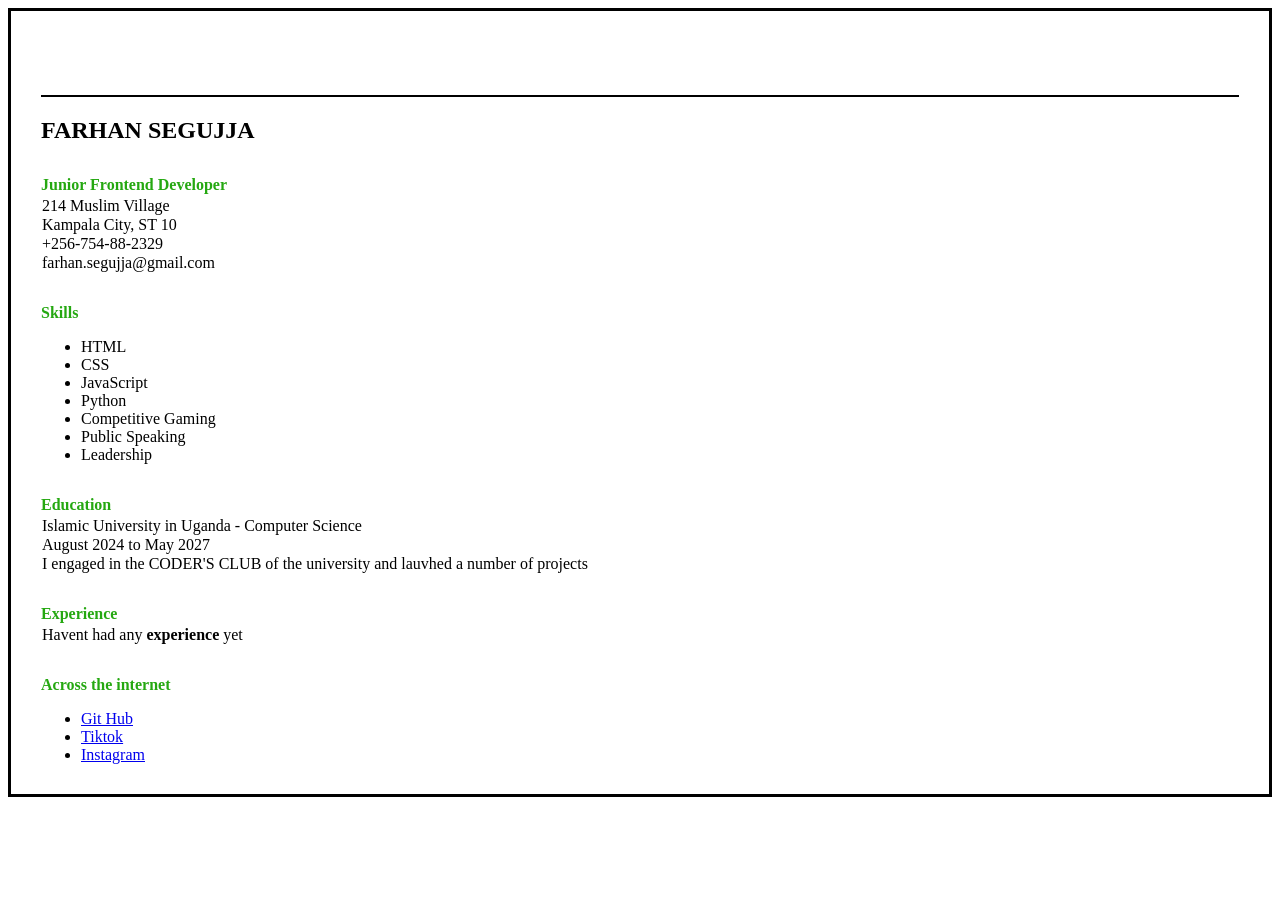
<file: 1. Single-Page-CV/index.html>
<!DOCTYPE html>
<html lang="en">
<head>
    <meta charset="UTF-8">
    <meta name="viewport" content="width=device-width, initial-scale=1.0">
    <title>Single-Page CV</title>
    <meta property="og:title" content="Welcome to My Website" />
    <meta property="og:description" content="Learn Python, Django, and Web Development with Farhan." />
    <meta property="og:type" content="website" />
    <link rel="icon" href="./assets/my_passport_pic.jpg">

    <style>
        p{margin: 1px;
        }
        h4{
            color: rgb(37, 168, 17);
            margin-bottom: 3px;
            margin-top: 2rem;
        }
    </style>

</head>
<body style="border: solid;">
    <br><br><br>
    <section style="margin: 30px;">
    <div style= "color: black; background-color: black; height: 2px;"></div>

    <h2>FARHAN SEGUJJA</h2>
    <h4>Junior Frontend Developer</h4>

    <section id="address_info">
    <p>214 Muslim Village</p>
    <p>Kampala City, ST 10</p>
    <p>+256-754-88-2329</p>
    <p>farhan.segujja@gmail.com</p>
    </section>

    <h4>Skills</h4>
    <ul>
        <li>HTML</li>
        <li>CSS</li>
        <li>JavaScript</li>
        <li>Python</li>
        <li>Competitive Gaming</li>
        <li>Public Speaking</li>
        <li>Leadership</li>
    </ul>

    <h4>Education</h4>
    <p>Islamic University in Uganda - Computer Science</p>
    <p>August 2024 to May 2027</p>
    <p>I engaged in the CODER'S CLUB of the university and lauvhed a number of projects</p>

    <h4>Experience</h4>
    <p>Havent had any <b>experience</b> yet</p>

    <h4>Across the internet</h4>
    <ul>
    <li><a href="https://github.com/Al-Farhan-Seg">Git Hub</a></li>
    <li><a href="https://www.tiktok.com/@alfarhan_seg?_t=ZM-90mfLYHVvhb&_r=1">Tiktok</a></li>
    <li><a href="https://www.instagram.com/alfarhan_seg?igsh=MWJmN2pxN3hlZzQwdg==">Instagram</a></li>


    </ul>
    </section>


</body>
</html>
</file>
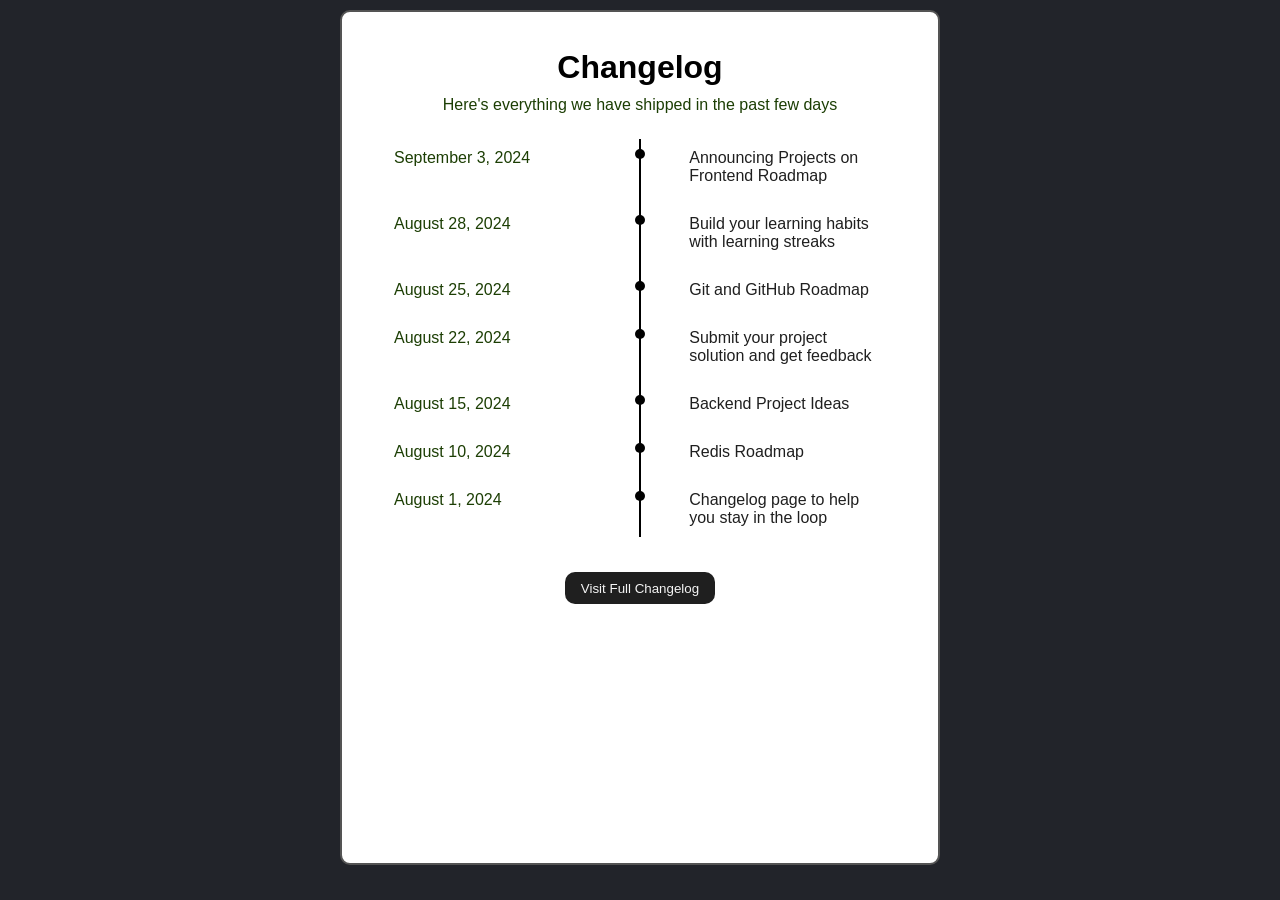
<file: 4. Changelog Component/index.html>
<!DOCTYPE html>
<html lang="en">
<head>
    <meta charset="UTF-8">
    <meta name="viewport" content="width=device-width, initial-scale=1.0">
    <title>Changelog Component</title>
    <link rel="stylesheet" href="./styles.css">
    <link rel="icon" href="./assets/changelog_fav.png" type="image/png">
</head>
<body>
    <div id="container">
        <h1 id="top-text">Changelog</h1>
        <p id="top-brief">Here's everything we have shipped in the past few days</p>

        <div class="cg"> 

            <div class="changelog">
                <div class="changelog-date">September 3, 2024</div>
                <div class="changelog-content">Announcing Projects on Frontend Roadmap</div>
            </div>
            
            <div class="changelog">
                <div class="changelog-date">August 28, 2024</div>
                <div class="changelog-content">Build your learning habits with learning streaks</div>
            </div>
            
            <div class="changelog">
                <div class="changelog-date">August 25, 2024</div>
                <div class="changelog-content">Git and GitHub Roadmap</div>
            </div>
            
            <div class="changelog">
                <div class="changelog-date">August 22, 2024</div>
                <div class="changelog-content">Submit your project solution and get feedback</div>
            </div>
            
            <div class="changelog">
                <div class="changelog-date">August 15, 2024</div>
                <div class="changelog-content">Backend Project Ideas</div>
            </div>
            
            <div class="changelog">
                <div class="changelog-date">August 10, 2024</div>
                <div class="changelog-content">Redis Roadmap</div>
            </div>
            
            <div class="changelog">
                <div class="changelog-date">August 1, 2024</div>
                <div class="changelog-content">Changelog page to help you stay in the loop</div>
            </div>
        </div>


        <button id="cta">Visit Full Changelog</button>
    </div>
</body>
</html>
</file>
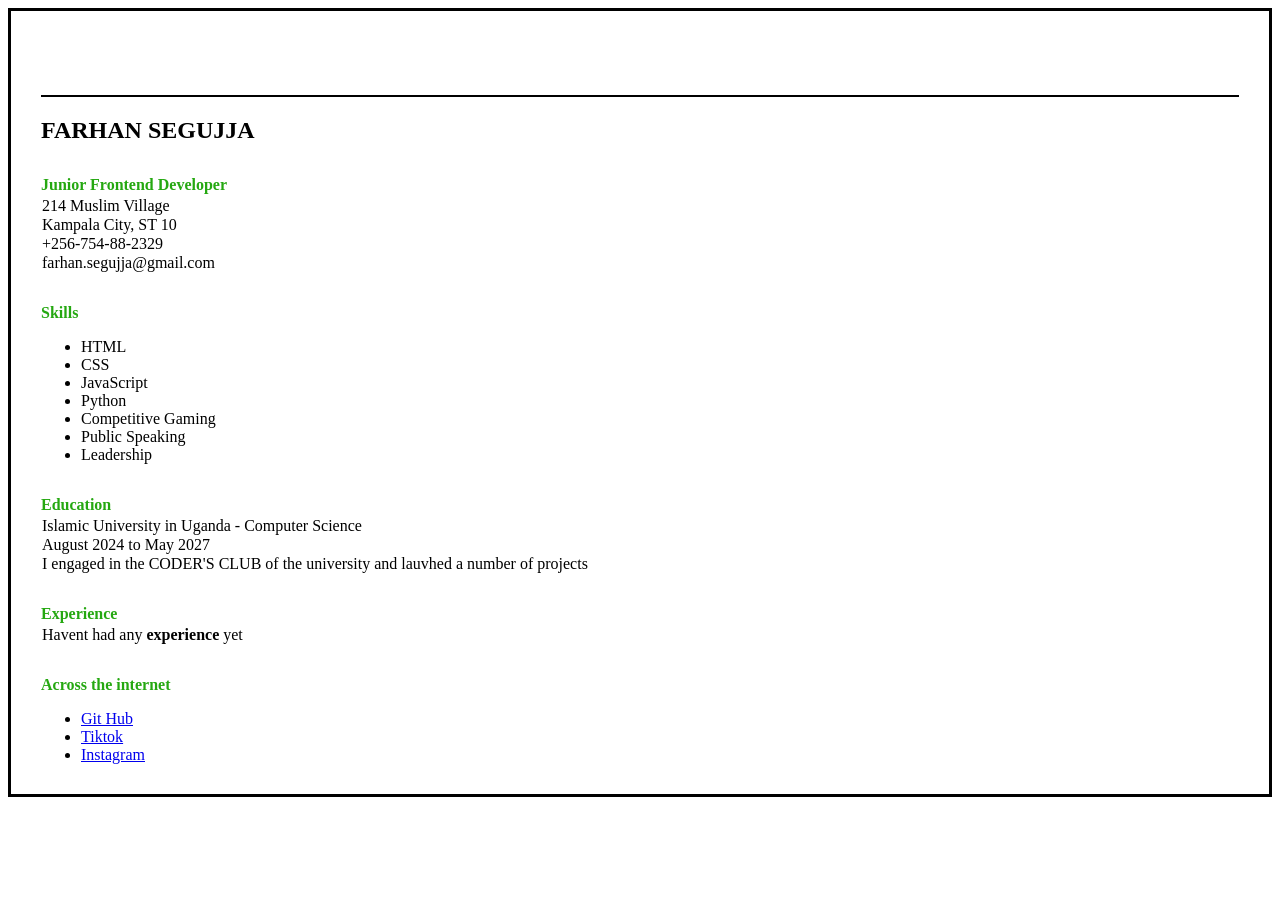
<file: 1. Single-Page-CV/Single-Page CV.html>
<!DOCTYPE html>
<html lang="en">
<head>
    <meta charset="UTF-8">
    <meta name="viewport" content="width=device-width, initial-scale=1.0">
    <title>Single-Page CV</title>
    <meta property="og:title" content="Welcome to My Website" />
    <meta property="og:description" content="Learn Python, Django, and Web Development with Farhan." />
    <meta property="og:type" content="website" />
    <link rel="icon" href="assets/my_passport_pic.jpg">

    <style>
        p{margin: 1px;
        }
        h4{
            color: rgb(37, 168, 17);
            margin-bottom: 3px;
            margin-top: 2rem;
        }
    </style>

</head>
<body style="border: solid;">
    <br><br><br>
    <section style="margin: 30px;">
    <div style= "color: black; background-color: black; height: 2px;"></div>

    <h2>FARHAN SEGUJJA</h2>
    <h4>Junior Frontend Developer</h4>

    <section id="address_info">
    <p>214 Muslim Village</p>
    <p>Kampala City, ST 10</p>
    <p>+256-754-88-2329</p>
    <p>farhan.segujja@gmail.com</p>
    </section>

    <h4>Skills</h4>
    <ul>
        <li>HTML</li>
        <li>CSS</li>
        <li>JavaScript</li>
        <li>Python</li>
        <li>Competitive Gaming</li>
        <li>Public Speaking</li>
        <li>Leadership</li>
    </ul>

    <h4>Education</h4>
    <p>Islamic University in Uganda - Computer Science</p>
    <p>August 2024 to May 2027</p>
    <p>I engaged in the CODER'S CLUB of the university and lauvhed a number of projects</p>

    <h4>Experience</h4>
    <p>Havent had any <b>experience</b> yet</p>

    <h4>Across the internet</h4>
    <ul>
    <li><a href="https://github.com/Al-Farhan-Seg">Git Hub</a></li>
    <li><a href="https://www.tiktok.com/@alfarhan_seg?_t=ZM-90mfLYHVvhb&_r=1">Tiktok</a></li>
    <li><a href="https://www.instagram.com/alfarhan_seg?igsh=MWJmN2pxN3hlZzQwdg==">Instagram</a></li>


    </ul>
    </section>


</body>
</html>
</file>
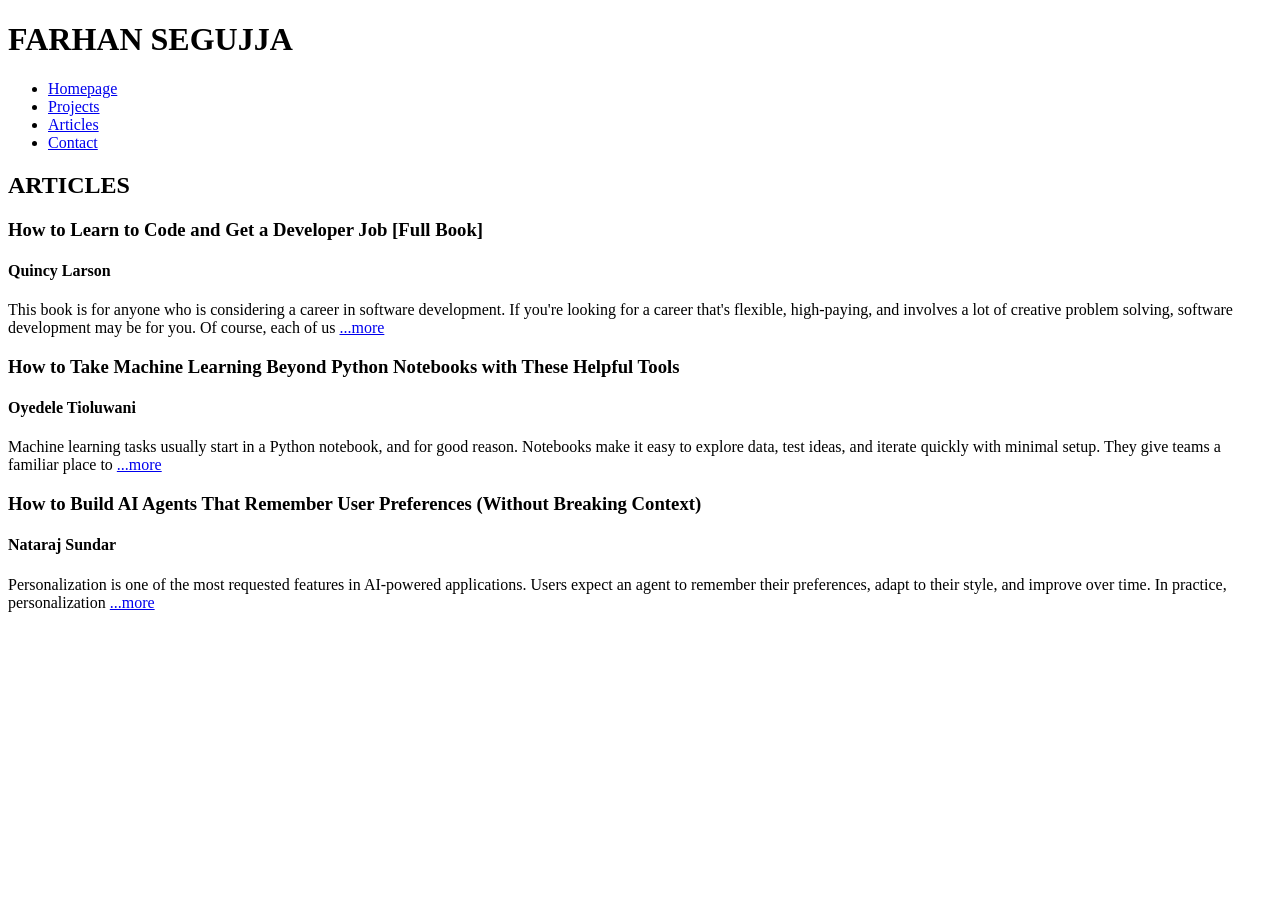
<file: 2. Basic-HTML-Website/articles.html>
<!DOCTYPE html>
<html lang="en">
<head>
    <meta charset="UTF-8">
    <meta name="viewport" content="width=device-width, initial-scale=1.0">
    <title>Basic HTML Website</title>
    <link rel="icon" href="./assets/splash_color.png">
</head>
<body>
    <h1>FARHAN SEGUJJA</h1>
    <header>
        <nav>
            <ul>
                <li><a href="homepage.html">Homepage</a></li>
                <li><a href="projects.html">Projects</a></li>
                <li><a href="articles.html">Articles</a></li>
                <li><a href="contact.html">Contact</a></li>
            </ul>
        </nav>
    </header>

    <h2>ARTICLES</h2>
    <section>

        <div>
            <h3>How to Learn to Code and Get a Developer Job [Full Book]</h3>
            <h4>Quincy Larson</h4>
            <p>This book is for anyone who is considering a career in software development. If you're looking for a career that's flexible, high-paying, and involves a lot of creative problem solving, software development may be for you. Of course, each of us <a href="https://www.freecodecamp.org/news/learn-to-code-book/" target="_blank">...more</a></p>
        </div>
        <div>
            <h3>How to Take Machine Learning Beyond Python Notebooks with These Helpful Tools</h3>
            <h4>Oyedele Tioluwani</h4>
            <p>Machine learning tasks usually start in a Python notebook, and for good reason. Notebooks make it easy to explore data, test ideas, and iterate quickly with minimal setup. They give teams a familiar place to <a href="https://www.freecodecamp.org/news/how-to-take-machine-learning-beyond-python-notebooks-with-these-helpful-tools/" target="_blank">...more</a></p>
        </div>
        <div>
            <h3>How to Build AI Agents That Remember User Preferences (Without Breaking Context)</h3>
            <h4>Nataraj Sundar</h4>
            <p>Personalization is one of the most requested features in AI-powered applications. Users expect an agent to remember their preferences, adapt to their style, and improve over time. In practice, personalization <a href="https://www.freecodecamp.org/news/learn-to-code-book/" target="_blank">...more</a></p>
        </div>
        <div></div>
        

    </section>
    
</body>
</html>
</file>
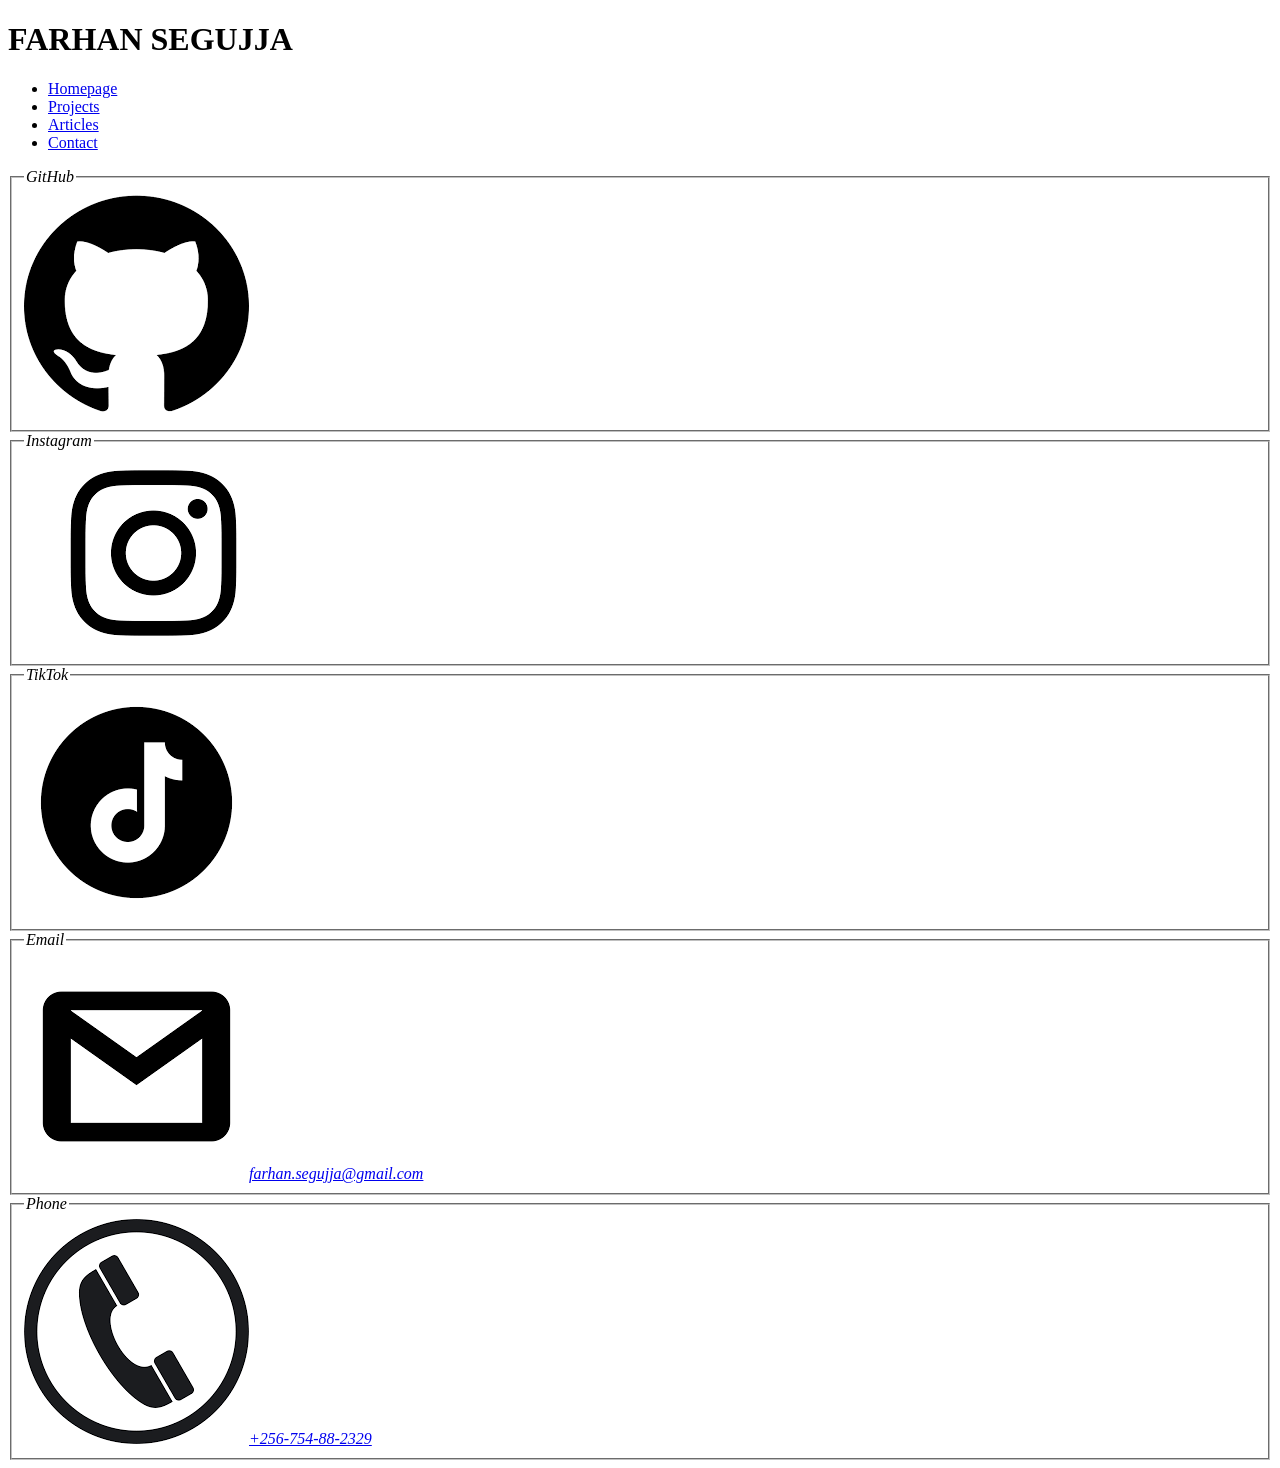
<file: 2. Basic-HTML-Website/contact.html>
<!DOCTYPE html>
<html lang="en">
<head>
    <meta charset="UTF-8">
    <meta name="viewport" content="width=device-width, initial-scale=1.0">
    <title>Basic HTML Website</title>
    <link rel="icon" href="./assets/splash_color.png">
</head>
<body>
    <h1>FARHAN SEGUJJA</h1>
    <header>
        <nav>
            <ul>
                <li><a href="homepage.html">Homepage</a></li>
                <li><a href="projects.html">Projects</a></li>
                <li><a href="articles.html">Articles</a></li>
                <li><a href="contact.html">Contact</a></li>
            </ul>
        </nav>
    </header>

    <address>
        <fieldset>
            <legend>GitHub</legend>
            <a href="https://www.github.com/Al-Farhan-Seg" target="_blank"><img src="./images/github logo.png" alt=""></a>
        </fieldset>
        <fieldset>
            <legend>Instagram</legend>
            <a href="https://www.instagram.com/alfarhan_seg/" target="_blank"><img src="./images/instagram_logo.png" alt=""></a>
        </fieldset>
        <fieldset>
            <legend>TikTok</legend>
            <a href="https://www.tiktok.com/@alfarhan_seg" target="_blank"><img src="./images/tiktok_logo.png" alt=""></a>
        </fieldset>
        <fieldset>
            <legend>Email</legend>
            <a href="mailto:farhan.segujja@gmail.com" target="_blank"><img src="./images/gmail_logo.png" alt="">farhan.segujja@gmail.com</a>
        </fieldset>
        <fieldset>
            <legend>Phone</legend>
            <a href="tel:+256754882329" target="_blank"><img src="./images/phone_logo.png" alt="">+256-754-88-2329</a>
        </fieldset>
    </address>
</body>
</html>
</file>
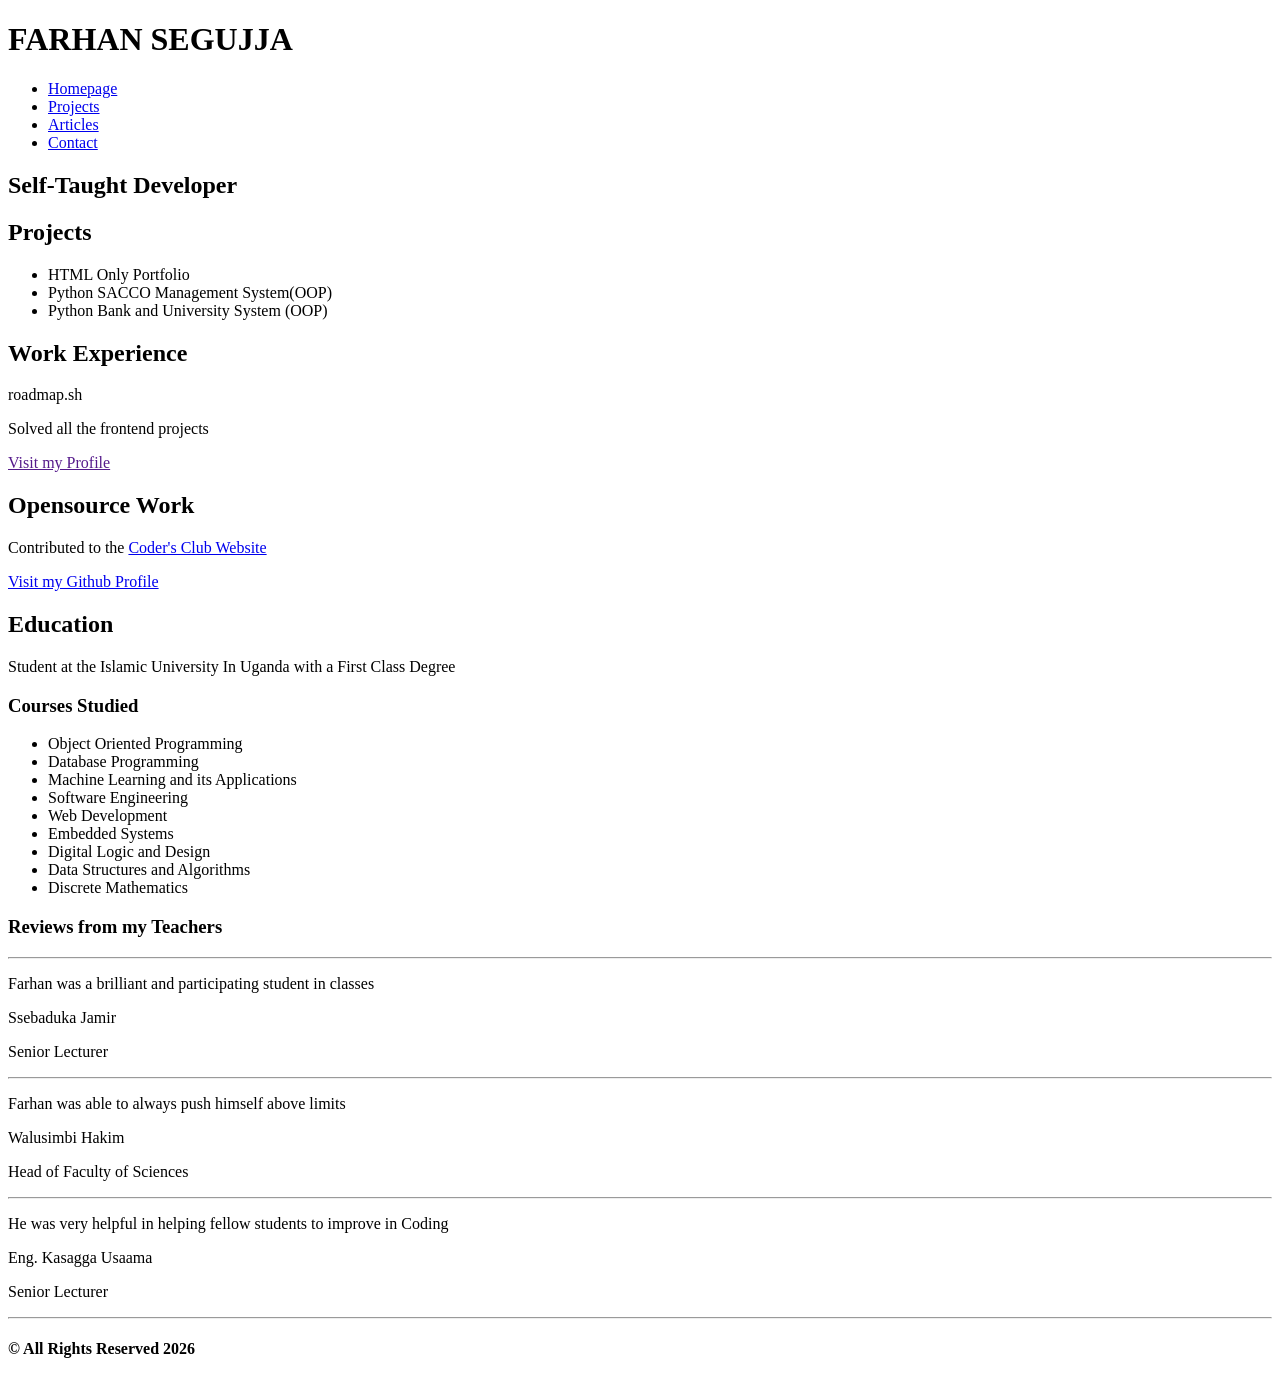
<file: 2. Basic-HTML-Website/homepage.html>
<!DOCTYPE html>
<html lang="en">
<head>
    <meta charset="UTF-8">
    <meta name="viewport" content="width=device-width, initial-scale=1.0">
    <title>Basic HTML Website</title>
    <link rel="icon" href="./assets/splash_color.png">
</head>
<body>
    <h1>FARHAN SEGUJJA</h1>
    <header>
        <nav>
            <ul>
                <li><a href="homepage.html">Homepage</a></li>
                <li><a href="projects.html">Projects</a></li>
                <li><a href="articles.html">Articles</a></li>
                <li><a href="contact.html">Contact</a></li>
            </ul>
        </nav>
    </header>
    

    <h2>Self-Taught Developer</h2>

    <section>
        <h2>Projects</h2>
        <ul>
            <li>HTML Only Portfolio</li>
            <li>Python SACCO Management System(OOP)</li>
            <li>Python Bank and University System (OOP)</li>
        </ul>
    </section>

    <section>
        <div>
            <h2>Work Experience</h2>
            <p>roadmap.sh</p>
            <p>Solved all the frontend projects</p>
            <a href="">Visit my Profile</a>
        </div>
        <div>
            <h2>Opensource Work</h2>
            <p>Contributed to the <a href="https://www.codersug.com/">Coder's Club Website</a></p>
            <a href="https://www.github.com/Al-Farhan-Seg">Visit my Github Profile</a>
        </div>
    </section>

    <section>
        <h2>Education</h2>
        <p>Student at the Islamic University In Uganda with a First Class Degree</p>

        <h3>Courses Studied</h3>
        <ul>
            <li>Object Oriented Programming</li>
            <li>Database Programming</li>
            <li>Machine Learning and its Applications</li>
            <li>Software Engineering</li>
            <li>Web Development</li>
            <li>Embedded Systems</li>
            <li>Digital Logic and Design</li>
            <li>Data Structures and Algorithms</li>
            <li>Discrete Mathematics</li>
        </ul>
    </section>

    <footer>
        <h3>Reviews from my Teachers</h3><hr>

        <div>
            <p>Farhan was a brilliant and participating student in classes</p>
            <p>Ssebaduka Jamir</p>
            <p>Senior Lecturer</p>
        </div><hr>
        <div>
            <p>Farhan was able to always push himself above limits</p>
            <p>Walusimbi Hakim</p>
            <p>Head of Faculty of Sciences</p>
        </div><hr>
        <div>
            <p>He was very helpful in helping fellow students to improve in Coding</p>
            <p>Eng. Kasagga Usaama</p>
            <p>Senior Lecturer</p>
        </div><hr>
        
        <h4>&copy; All Rights Reserved 2026</h4>
    </footer>
</body>
</html>
</file>
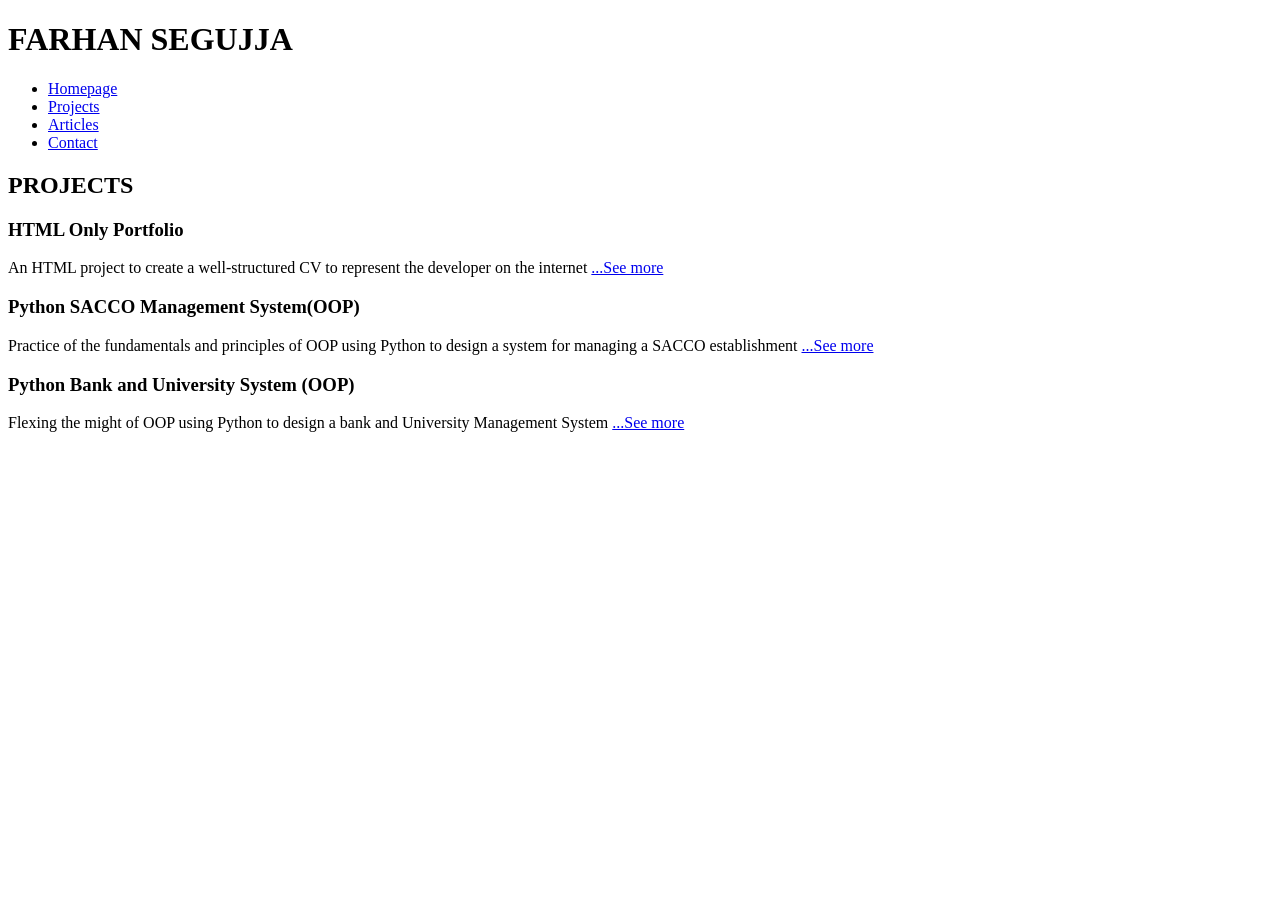
<file: 2. Basic-HTML-Website/projects.html>
<!DOCTYPE html>
<html lang="en">
<head>
    <meta charset="UTF-8">
    <meta name="viewport" content="width=device-width, initial-scale=1.0">
    <title>Basic HTML Website</title>
    <link rel="icon" href="./assets/splash_color.png">
</head>
<body>
    <h1>FARHAN SEGUJJA</h1>
    <header>
        <nav>
            <ul>
                <li><a href="homepage.html">Homepage</a></li>
                <li><a href="projects.html">Projects</a></li>
                <li><a href="articles.html">Articles</a></li>
                <li><a href="contact.html">Contact</a></li>
            </ul>
        </nav>
    </header>

    <h2>PROJECTS</h2>
    <section>
        <div>
            <h3>HTML Only Portfolio</h3>
            <p>An HTML project to create a well-structured CV to represent the developer on the internet <a href="https://github.com/Al-Farhan-Seg/roadmap.sh-Projects/tree/main/1.%20Single-Page-CV">...See more</a></p>
        </div>
        <div>
            <h3>Python SACCO Management System(OOP)</h3>
            <p>Practice of the fundamentals and principles of OOP using Python to design a system for managing a SACCO establishment <a href="https://github.com/Al-Farhan-Seg/SACCO-Project">...See more</a></p>
        </div>
        <div>
            <h3>Python Bank and University System (OOP)</h3>
            <p>Flexing the might of OOP using Python to design a bank and University Management System <a href="https://github.com/Al-Farhan-Seg/ChatGPT-practice">...See more</a></p>
        </div>
        
        
    </section>
</body>
</html>
</file>
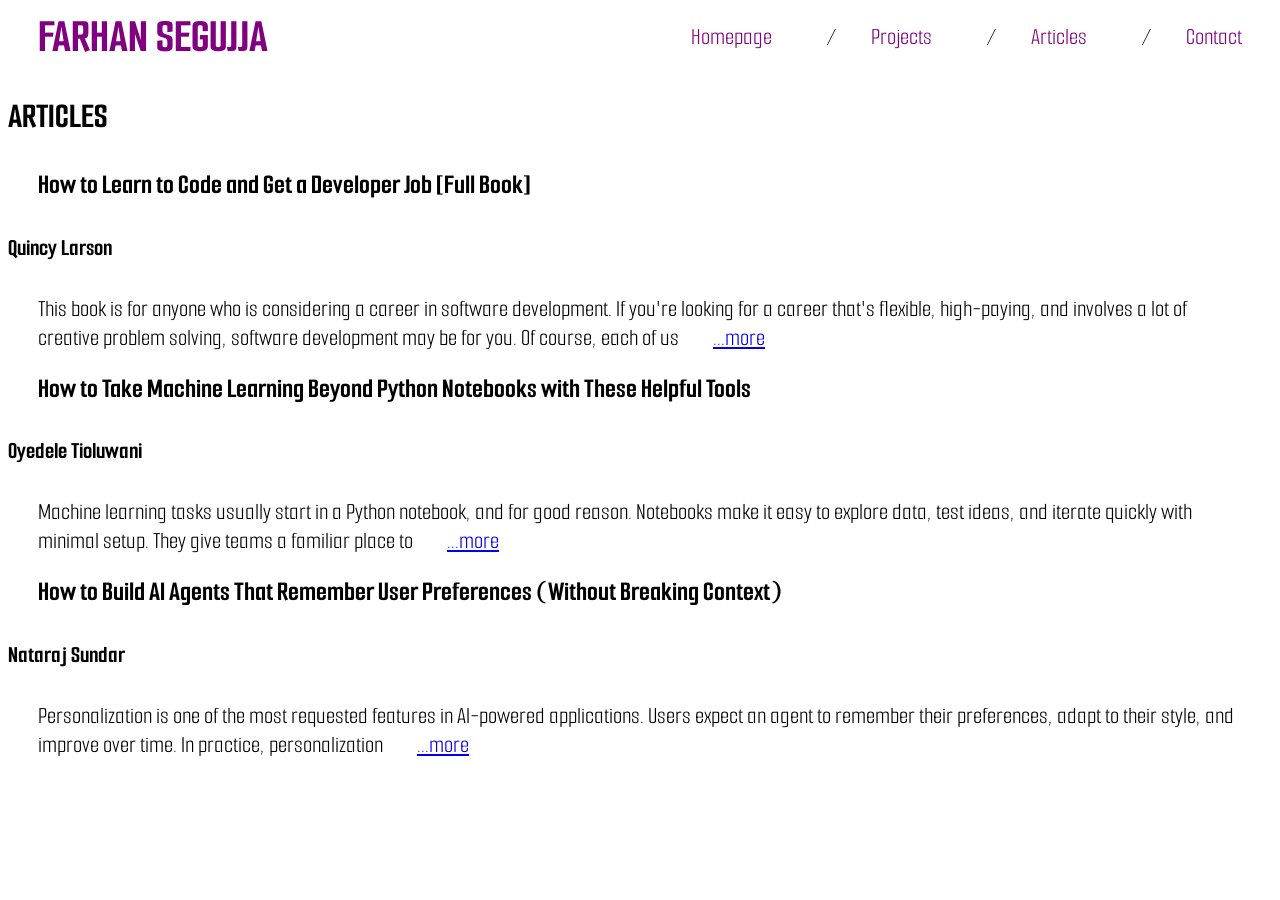
<file: 3. Personal-Portfolio/articles.html>
<!DOCTYPE html>
<html lang="en">
<head>
    <meta charset="UTF-8">
    <meta name="viewport" content="width=device-width, initial-scale=1.0">
    <link rel="preconnect" href="https://fonts.googleapis.com">
    <link rel="preconnect" href="https://fonts.gstatic.com" crossorigin>
    <link href="https://fonts.googleapis.com/css2?family=Alfa+Slab+One&family=BBH+Sans+Bartle&family=Licorice&family=Playwrite+DE+Grund+Guides&family=Smooch+Sans:wght@100..900&display=swap&family=Playwrite+DE+SAS:wght@100..400&family=Tajawal:wght@200;300;400;500;700;800;900&display=swap" rel="stylesheet">
    <title>Basic HTML Website</title>
    <link rel="stylesheet" href="./styles.css">
    <link rel="icon" href="./assets/lion_png.png">
</head>
<body>
    <header>
        <h1><a href="homepage.html">FARHAN SEGUJJA</a></h1>
        <nav>
            <ul class="navigation">
                <li><a href="homepage.html">Homepage</a></li>
                <li><a href="projects.html"> Projects </a></li>
                <li><a href="articles.html">Articles </a></li>
                <li><a href="contact.html">Contact </a></li>
            </ul>
        </nav>
    </header>

    <h2>ARTICLES</h2>
    <section>

        <div>
            <h3>How to Learn to Code and Get a Developer Job [Full Book]</h3>
            <h4>Quincy Larson</h4>
            <p>This book is for anyone who is considering a career in software development. If you're looking for a career that's flexible, high-paying, and involves a lot of creative problem solving, software development may be for you. Of course, each of us <a href="https://www.freecodecamp.org/news/learn-to-code-book/" target="_blank">...more</a></p>
        </div>
        <div>
            <h3>How to Take Machine Learning Beyond Python Notebooks with These Helpful Tools</h3>
            <h4>Oyedele Tioluwani</h4>
            <p>Machine learning tasks usually start in a Python notebook, and for good reason. Notebooks make it easy to explore data, test ideas, and iterate quickly with minimal setup. They give teams a familiar place to <a href="https://www.freecodecamp.org/news/how-to-take-machine-learning-beyond-python-notebooks-with-these-helpful-tools/" target="_blank">...more</a></p>
        </div>
        <div>
            <h3>How to Build AI Agents That Remember User Preferences (Without Breaking Context)</h3>
            <h4>Nataraj Sundar</h4>
            <p>Personalization is one of the most requested features in AI-powered applications. Users expect an agent to remember their preferences, adapt to their style, and improve over time. In practice, personalization <a href="https://www.freecodecamp.org/news/learn-to-code-book/" target="_blank">...more</a></p>
        </div>
        <div></div>
        

    </section>
    
</body>
</html>
</file>
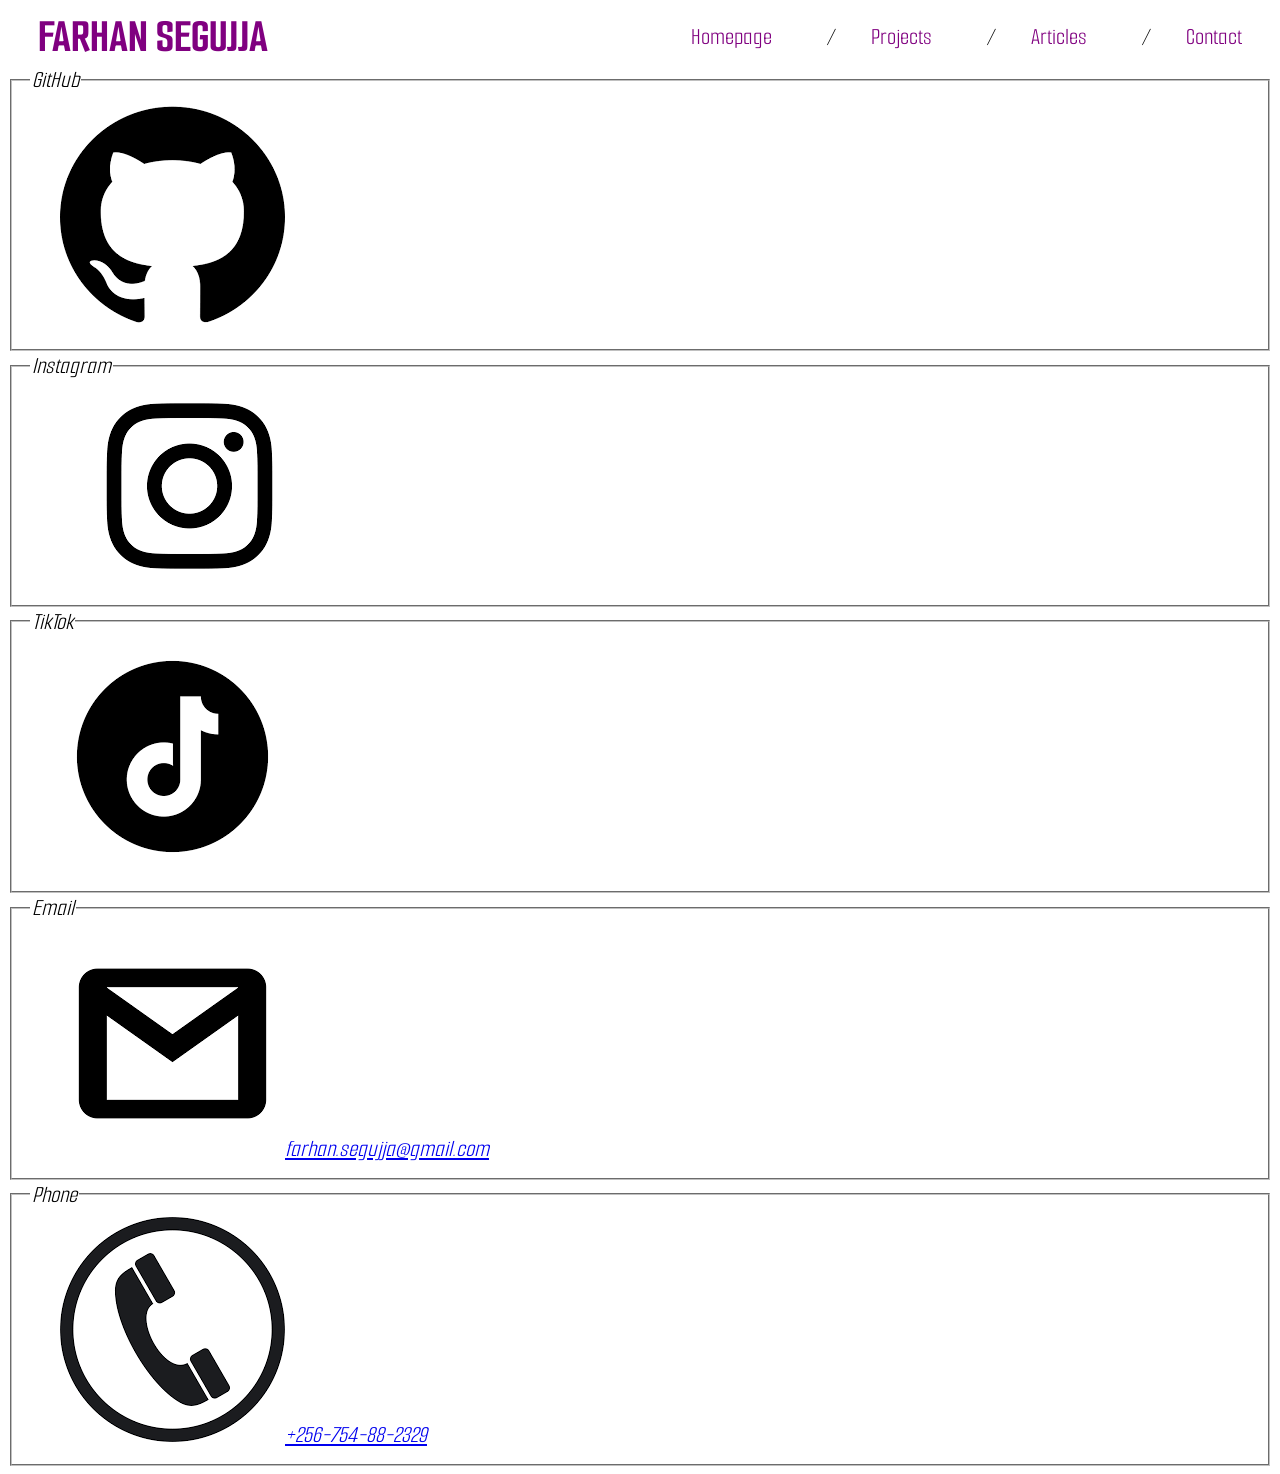
<file: 3. Personal-Portfolio/contact.html>
<!DOCTYPE html>
<html lang="en">
<head>
    <meta charset="UTF-8">
    <meta name="viewport" content="width=device-width, initial-scale=1.0">
    <link rel="preconnect" href="https://fonts.googleapis.com">
    <link rel="preconnect" href="https://fonts.gstatic.com" crossorigin>
    <link href="https://fonts.googleapis.com/css2?family=Alfa+Slab+One&family=BBH+Sans+Bartle&family=Licorice&family=Playwrite+DE+Grund+Guides&family=Smooch+Sans:wght@100..900&display=swap&family=Playwrite+DE+SAS:wght@100..400&family=Tajawal:wght@200;300;400;500;700;800;900&display=swap" rel="stylesheet">
    <title>Basic HTML Website</title>
    <link rel="stylesheet" href="./styles.css">
    <link rel="icon" href="./assets/lion_png.png">
</head>
<body>
    <header>
        <h1><a href="homepage.html">FARHAN SEGUJJA</a></h1>
        <nav>
            <ul class="navigation">
                <li><a href="homepage.html">Homepage</a></li>
                <li><a href="projects.html"> Projects </a></li>
                <li><a href="articles.html">Articles </a></li>
                <li><a href="contact.html">Contact </a></li>
            </ul>
        </nav>
    </header>

    <address>
        <fieldset>
            <legend>GitHub</legend>
            <a href="https://www.github.com/Al-Farhan-Seg" target="_blank"><img src="./images/github logo.png" alt=""></a>
        </fieldset>
        <fieldset>
            <legend>Instagram</legend>
            <a href="https://www.instagram.com/alfarhan_seg/" target="_blank"><img src="./images/instagram_logo.png" alt=""></a>
        </fieldset>
        <fieldset>
            <legend>TikTok</legend>
            <a href="https://www.tiktok.com/@alfarhan_seg" target="_blank"><img src="./images/tiktok_logo.png" alt=""></a>
        </fieldset>
        <fieldset>
            <legend>Email</legend>
            <a href="mailto:farhan.segujja@gmail.com" target="_blank"><img src="./images/gmail_logo.png" alt="">farhan.segujja@gmail.com</a>
        </fieldset>
        <fieldset>
            <legend>Phone</legend>
            <a href="tel:+256754882329" target="_blank"><img src="./images/phone_logo.png" alt="">+256-754-88-2329</a>
        </fieldset>
    </address>
</body>
</html>
</file>
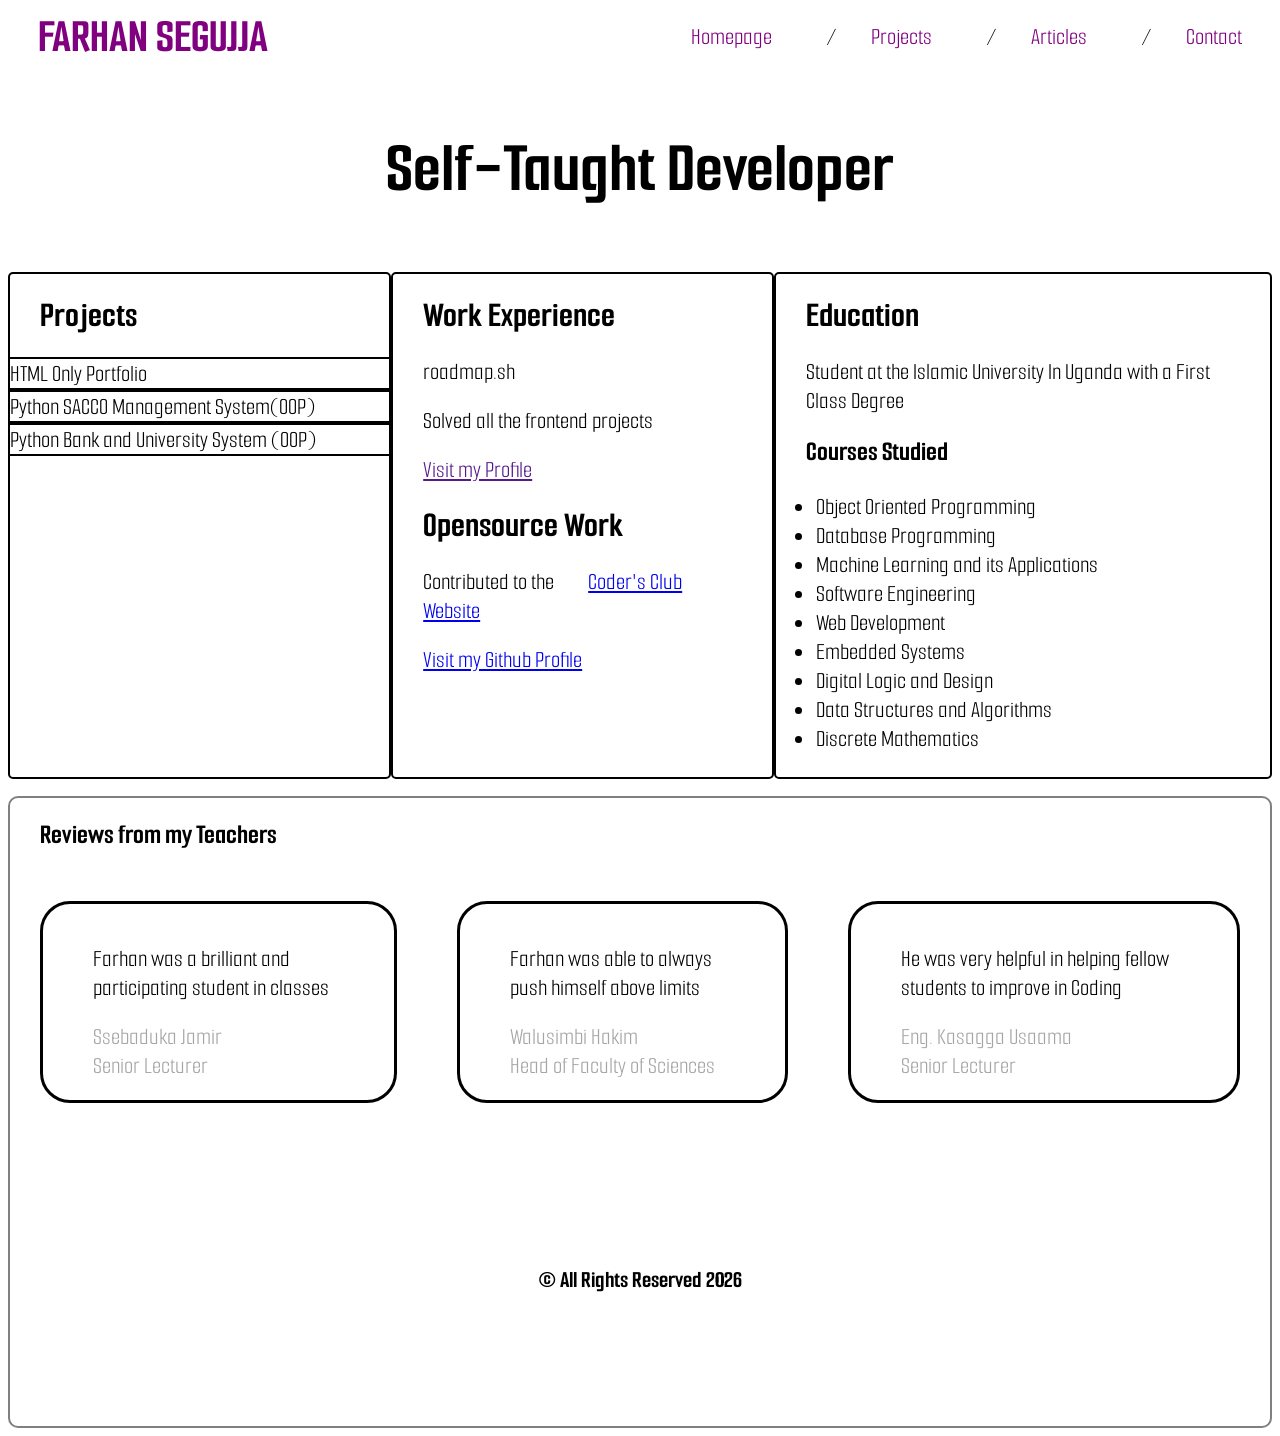
<file: 3. Personal-Portfolio/homepage.html>
<!DOCTYPE html>
<html lang="en">
<head>
    <meta charset="UTF-8">
    <meta name="viewport" content="width=device-width, initial-scale=1.0">
    <link rel="preconnect" href="https://fonts.googleapis.com">
    <link rel="preconnect" href="https://fonts.gstatic.com" crossorigin>
    <link href="https://fonts.googleapis.com/css2?family=Alfa+Slab+One&family=BBH+Sans+Bartle&family=Licorice&family=Playwrite+DE+Grund+Guides&family=Smooch+Sans:wght@100..900&display=swap&family=Playwrite+DE+SAS:wght@100..400&family=Tajawal:wght@200;300;400;500;700;800;900&display=swap" rel="stylesheet">
    <title>Personal Portfolio</title>
    <link rel="stylesheet" href="./styles.css">
    <link rel="icon" href="./assets/lion_png.png">
</head>
<body>
    <header>
        <h1><a href="homepage.html">FARHAN SEGUJJA</a></h1>
        <nav>
            <ul class="navigation">
                <li><a href="homepage.html">Homepage</a></li>
                <li><a href="projects.html"> Projects </a></li>
                <li><a href="articles.html">Articles </a></li>
                <li><a href="contact.html">Contact </a></li>
            </ul>
        </nav>
    </header>
    

    <h2 id="role">Self-Taught Developer</h2>

    <main id="maincontent">
    <section class="midSections">
        <h2>Projects</h2>
        <ul class="projects">
            <li>HTML Only Portfolio</li>
            <li>Python SACCO Management System(OOP)</li>
            <li>Python Bank and University System (OOP)</li>
        </ul>
    </section>

    <section class="midSections">
        <div>
            <h2>Work Experience</h2>
            <p>roadmap.sh</p>
            <p>Solved all the frontend projects</p>
            <a href="">Visit my Profile</a>
        </div>
        <div>
            <h2>Opensource Work</h2>
            <p>Contributed to the <a href="https://www.codersug.com/">Coder's Club Website</a></p>
            <a href="https://www.github.com/Al-Farhan-Seg">Visit my Github Profile</a>
        </div>
    </section>

    <section class="midSections" style="min-width: 39%;">
        <h2>Education</h2>
        <p>Student at the Islamic University In Uganda with a First Class Degree</p>

        <h3>Courses Studied</h3>
        <ul>
            <li>Object Oriented Programming</li>
            <li>Database Programming</li>
            <li>Machine Learning and its Applications</li>
            <li>Software Engineering</li>
            <li>Web Development</li>
            <li>Embedded Systems</li>
            <li>Digital Logic and Design</li>
            <li>Data Structures and Algorithms</li>
            <li>Discrete Mathematics</li>
        </ul>
    </section>
    </main>

    <footer>
        <h3>Reviews from my Teachers</h3>
        <div id="reviews">

        <div>
            <p>Farhan was a brilliant and participating student in classes</p>
            <p class="teacher">Ssebaduka Jamir</p>
            <p class="trRole">Senior Lecturer</p>
        </div>
        <div>
            <p>Farhan was able to always push himself above limits</p>
            <p class="teacher">Walusimbi Hakim</p>
            <p class="trRole">Head of Faculty of Sciences</p>
        </div>
        <div>
            <p>He was very helpful in helping fellow students to improve in Coding</p>
            <p class="teacher">Eng. Kasagga Usaama</p>
            <p class="trRole">Senior Lecturer</p>
        </div>
        </div>
        
        <h4 id="copyright">&copy; All Rights Reserved 2026</h4>
    </footer>
</body>
</html>
</file>
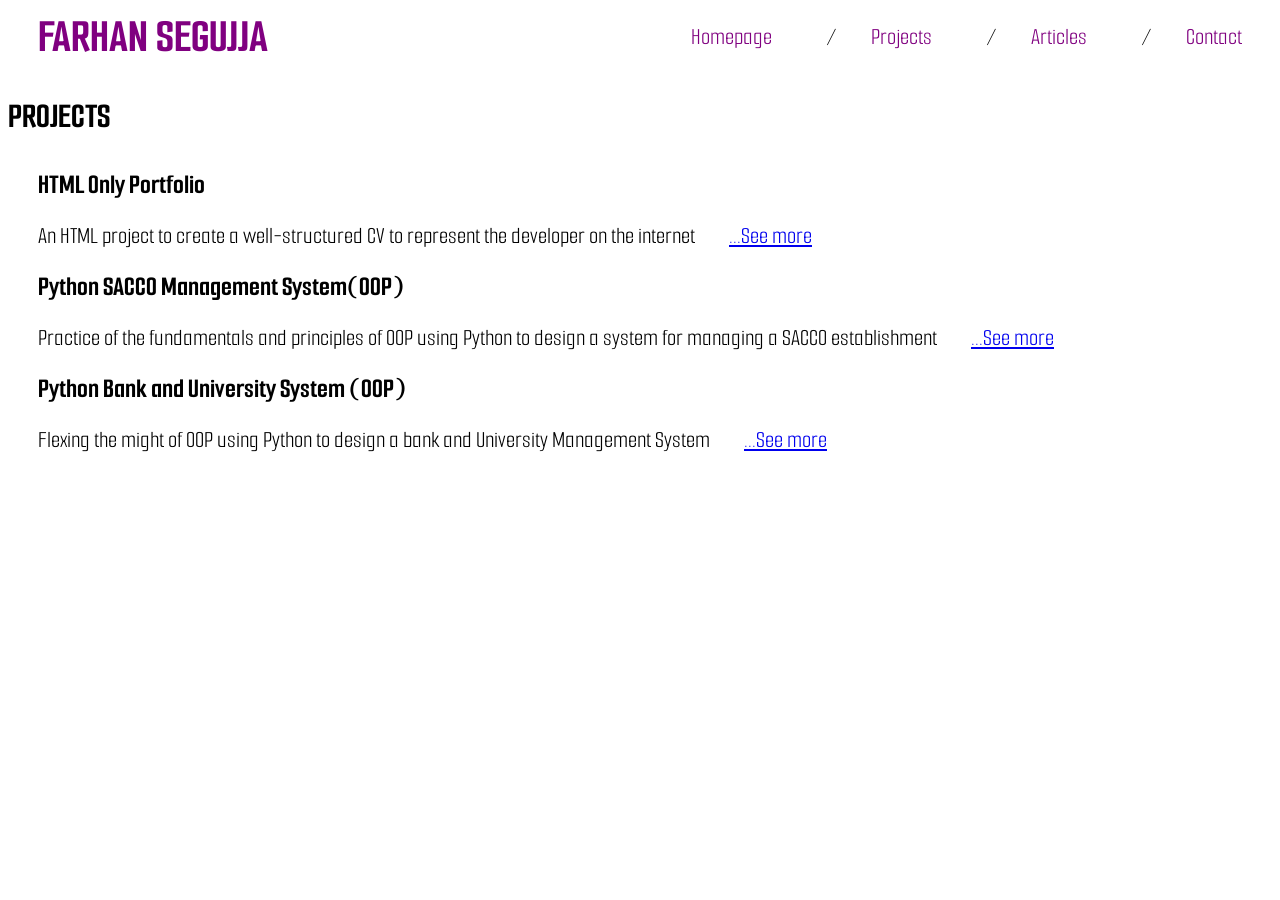
<file: 3. Personal-Portfolio/projects.html>
<!DOCTYPE html>
<html lang="en">
<head>
    <meta charset="UTF-8">
    <meta name="viewport" content="width=device-width, initial-scale=1.0">
    <link rel="preconnect" href="https://fonts.googleapis.com">
    <link rel="preconnect" href="https://fonts.gstatic.com" crossorigin>
    <link href="https://fonts.googleapis.com/css2?family=Alfa+Slab+One&family=BBH+Sans+Bartle&family=Licorice&family=Playwrite+DE+Grund+Guides&family=Smooch+Sans:wght@100..900&display=swap&family=Playwrite+DE+SAS:wght@100..400&family=Tajawal:wght@200;300;400;500;700;800;900&display=swap" rel="stylesheet">
    <title>Basic HTML Website</title>
    <link rel="stylesheet" href="./styles.css">
    <link rel="icon" href="./assets/lion_png.png">
</head>
<body>
    <header>
        <h1><a href="homepage.html">FARHAN SEGUJJA</a></h1>
        <nav>
            <ul class="navigation">
                <li><a href="homepage.html">Homepage</a></li>
                <li><a href="projects.html"> Projects </a></li>
                <li><a href="articles.html">Articles </a></li>
                <li><a href="contact.html">Contact </a></li>
            </ul>
        </nav>
    </header>

    <h2>PROJECTS</h2>
    <section>
        <div>
            <h3>HTML Only Portfolio</h3>
            <p>An HTML project to create a well-structured CV to represent the developer on the internet <a href="https://github.com/Al-Farhan-Seg/roadmap.sh-Projects/tree/main/1.%20Single-Page-CV">...See more</a></p>
        </div>
        <div>
            <h3>Python SACCO Management System(OOP)</h3>
            <p>Practice of the fundamentals and principles of OOP using Python to design a system for managing a SACCO establishment <a href="https://github.com/Al-Farhan-Seg/SACCO-Project">...See more</a></p>
        </div>
        <div>
            <h3>Python Bank and University System (OOP)</h3>
            <p>Flexing the might of OOP using Python to design a bank and University Management System <a href="https://github.com/Al-Farhan-Seg/ChatGPT-practice">...See more</a></p>
        </div>
        
        
    </section>
</body>
</html>
</file>
<file: 4. Changelog Component/styles.css>
/* Desktop Styles  */
@media screen and (min-width: 1027px) {
    * {
        box-sizing: border-box;
        margin: 0 ;
        font-family: Arial, Helvetica, sans-serif;
    }
    body {
        background-color: hsl(225, 11%, 15%);
    }
    #container {
        border: 2px solid hsla(0, 0%, 33%, 1);
        padding: 2rem;
        margin: 10px auto;
        width: min(90vw, 600px);
        min-height: 95vh;
        border-radius: 10px;
        background-color: white;
    }
    #top-text, #top-brief{
        text-align: center;
        padding: 5px;
    }
    #top-brief {
        color: hsla(95, 87%, 13%, 1);
    }
    .cg {
        position: relative;
  margin: 20px 0;
  padding: 0;
    }
    .cg::before {
        position: absolute;
        content: " ";
        width: 2px;
        background-color: black;
        top: 0;
        bottom: 0;
        left: 50%;
        margin-left: -1px;
    }
    .changelog {
        padding: 10px;
        margin: 10px;
        display: flex;
        justify-content: space-between;
        position: relative;
    }
    .changelog::before {
        content: " ";
        position: absolute;
        border-radius: 50%;
        background-color: black;
        width: 10px;
        height: 10px;
        left: 50%;
        margin-left: -5px;
    }
    .changelog .changelog-date {
        color: hsla(95, 87%, 13%, 1);
        text-align: left;
        /*border: 2px solid;*/
        display: inline-block;
    }
    .changelog .changelog-content {
        color: hsla(0, 0%, 12%, 1);
        /*border: 2px solid;*/
        display: inline-block;
        width: 40%;
    }
    #cta {
        background-color: hsla(0, 0%, 12%, 1);
        color: whitesmoke;
        padding: 5px 10px;
        margin: 35px auto;
        width: 150px;
        height: 2rem;
        border: none;
        text-align: center;
        border-radius: 10px;
        display: block;
    }
    
}
</file>
<file: 3. Personal-Portfolio/styles.css>
body{
    font-family: Smooch sans;
    font-size: 1.5em;
    margin: 5;
}
header{
    display: flex;
    flex-wrap: wrap;
    align-items: center;
    border: 2px;
    justify-content: space-between;
}
header h1 {
    margin: 0;
    font-size: 2em;
}
header a{
    text-decoration: none;
    color: purple;
}
.navigation {
    display: flex;               /* row layout by default */
    list-style-type: none;
    padding-right: 20px;
    margin: 0;
    padding: 0;
    gap: 1em;                    /* space between links */
}
.navigation li + li::before{
    content: "/ ";
}
#role {
    text-align: center;
    font-size: 3em;
}
.midSections{
    border: 2px solid;
    min-width: 30%;
    margin: 0 0 1.1rem 0;
    border-radius: 5px;
}
.projects{
    display: inline-block;
    padding-left: 0;
    border: 3px solid magnta;
    width: 100%;
    margin: 0;
}
.projects li {
    display: block;
    border: 2px solid;
    min-width: 100%;
    border-left: 0;
    margin: 0;
    list-style-type: none;
}
.midSections h2,h3,p,a {
    margin: 20px 30px;
}
#maincontent{
    display: flex;
    justify-content: space-evenly;
}
#reviews{
    display: flex;
    justify-content: space-between;
}
#reviews div {
    padding: 20px;
    border: solid;
    margin: 30px;
    border-radius: 30px;
}
#copyright {
    text-align: center;
    padding: 100px;
}
footer {
    border: solid 2px gray;
    border-radius: 10px;
}
footer h3 {
    margin-left: 30px;
}
.trRole, .teacher{
    opacity: 35%;
    margin: 0;
    margin-left: 30px;
}
/* responsive adjustments */
@media (max-width: 600px) {
    header {
        flex-direction: column;
        align-items: flex-start;
    }
    .navigation {
        width: 100%;            /* span whole header width */
        justify-content: space-around;
        flex-wrap: wrap;        /* allow links to wrap onto multiple lines */
        padding: 0.5em 0;
    }
    .navigation li {
        margin: 0.25em 0;
    }
    .navigation li + li::before {
        content: ""; /* remove slash on stacked layout */
    }
    #reviews{
        display: flex;
        flex-flow: column wrap;
    }
    #maincontent{
        display: flex;
        justify-content: space-evenly;
        flex-wrap: wrap;
        flex: 0 0 500px;
    }
    .midSections {
        display: flex;
        flex-wrap: wrap;
        flex: 0 0 300px;
    }
}
</file>
